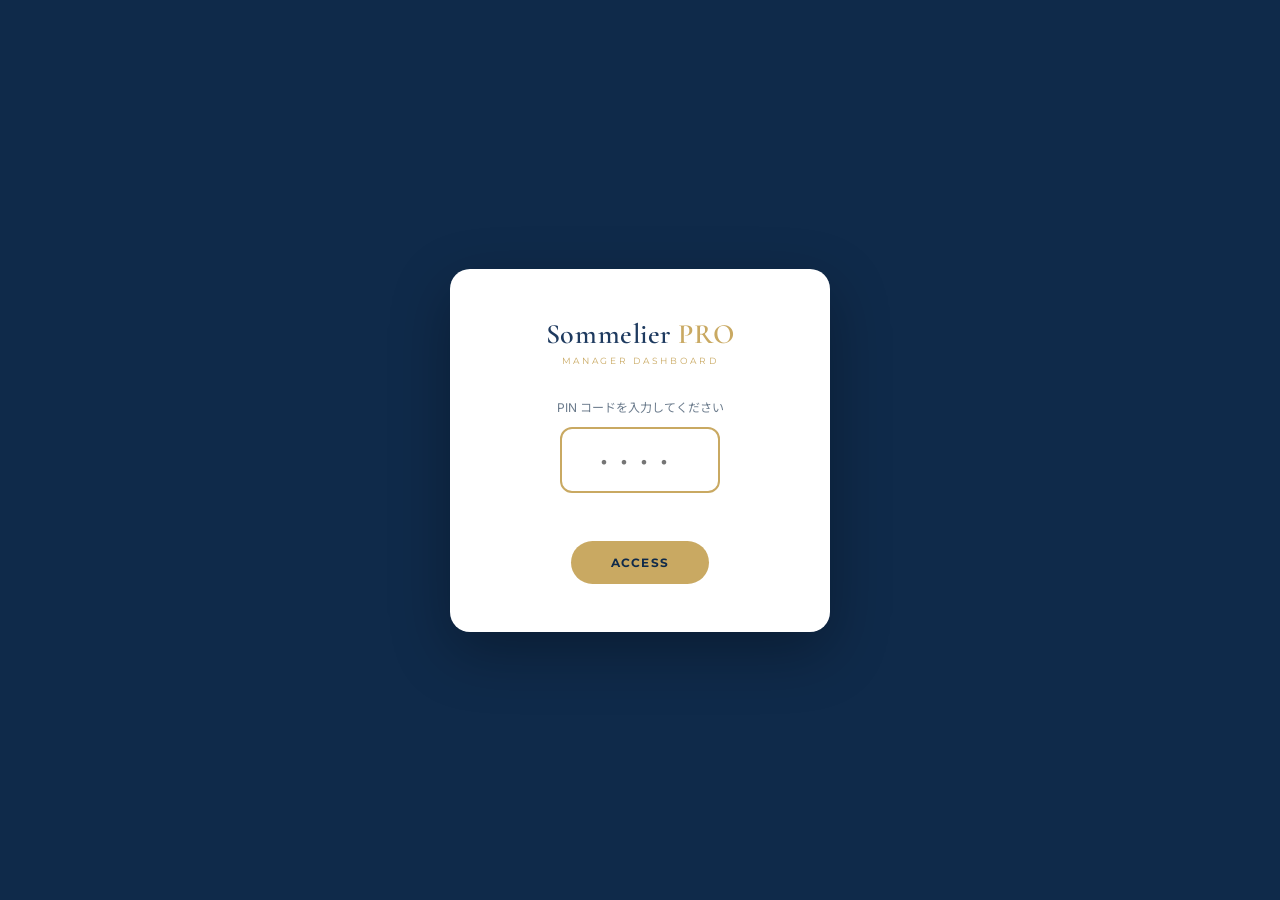
<file: app/manager/index.html>
<!DOCTYPE html>
<html lang="ja">

<head>
    <meta charset="UTF-8">
    <meta name="viewport" content="width=device-width, initial-scale=1.0">
    <title>Sommelier PRO — Manager Dashboard</title>
    <meta name="description" content="DSM Manager Dashboard — Team Analytics, User Registration, Learning Management">
    <link
        href="https://fonts.googleapis.com/css2?family=Cormorant+Garamond:wght@400;500;600;700&family=Montserrat:wght@300;400;500;600;700;800&family=Inter:wght@400;500;600;700&family=Noto+Sans+JP:wght@300;400;500;700&display=swap"
        rel="stylesheet">
    <style>
        :root {
            --white: #FFFFFF;
            --off-white: #FAFAFA;
            --light-gray: #F5F5F5;
            --navy: #1E3A5F;
            --navy-dark: #0F2A4A;
            --gold: #C9A962;
            --gold-light: rgba(201, 169, 98, 0.15);
            --gold-glow: rgba(201, 169, 98, 0.3);
            --text-dark: #1E3A5F;
            --text-gray: #6B7B8C;
            --border: rgba(30, 58, 95, 0.1);
            --success: #22C55E;
            --warning: #F59E0B;
            --danger: #EF4444;
            --wine: #722F37;
        }

        * { margin: 0; padding: 0; box-sizing: border-box; }

        body {
            font-family: 'Inter', 'Noto Sans JP', sans-serif;
            background-color: var(--off-white);
            color: var(--text-dark);
            min-height: 100vh;
        }

        /* ===== PIN AUTH OVERLAY ===== */
        .pin-overlay {
            position: fixed; inset: 0; z-index: 9999;
            background: var(--navy-dark);
            display: flex; align-items: center; justify-content: center;
            transition: opacity 0.4s ease;
        }
        .pin-overlay.dismissed { opacity: 0; pointer-events: none; }
        .pin-card {
            background: var(--white);
            border-radius: 20px;
            padding: 48px 40px;
            width: 380px;
            max-width: 90vw;
            text-align: center;
            box-shadow: 0 20px 60px rgba(0,0,0,0.3);
        }
        .pin-brand {
            font-family: 'Cormorant Garamond', serif;
            font-size: 28px;
            font-weight: 600;
            color: var(--navy);
            letter-spacing: 0.02em;
            margin-bottom: 4px;
        }
        .pin-brand .accent { color: var(--gold); }
        .pin-sub {
            font-family: 'Montserrat', sans-serif;
            font-size: 9px;
            letter-spacing: 0.3em;
            color: var(--gold);
            text-transform: uppercase;
            margin-bottom: 32px;
        }
        .pin-label {
            font-size: 12px;
            color: var(--text-gray);
            margin-bottom: 12px;
        }
        .pin-input {
            width: 160px;
            text-align: center;
            font-family: 'Montserrat', sans-serif;
            font-size: 28px;
            font-weight: 600;
            letter-spacing: 12px;
            padding: 14px;
            border: 2px solid var(--border);
            border-radius: 12px;
            color: var(--navy);
            outline: none;
            transition: border-color 0.2s;
        }
        .pin-input:focus { border-color: var(--gold); }
        .pin-error {
            font-size: 11px;
            color: var(--danger);
            margin-top: 12px;
            min-height: 16px;
        }
        .pin-submit {
            margin-top: 20px;
            padding: 14px 40px;
            background: var(--gold);
            color: var(--navy-dark);
            border: none;
            border-radius: 30px;
            font-family: 'Montserrat', sans-serif;
            font-size: 12px;
            font-weight: 700;
            letter-spacing: 0.1em;
            cursor: pointer;
            transition: all 0.2s;
        }
        .pin-submit:hover { background: #B8982E; transform: translateY(-1px); }

        /* ===== HEADER ===== */
        header {
            padding: 25px 40px;
            border-bottom: 1px solid var(--border);
            display: flex;
            justify-content: space-between;
            align-items: center;
            background: var(--white);
            box-shadow: 0 2px 10px rgba(0,0,0,0.03);
        }
        .header-left h1 {
            font-family: 'Cormorant Garamond', serif;
            font-size: 24px;
            font-weight: 600;
            letter-spacing: 0.02em;
            color: var(--navy);
        }
        .header-left h1 .accent { color: var(--gold); }
        .header-left .sub {
            font-family: 'Montserrat', sans-serif;
            font-size: 9px;
            color: var(--gold);
            letter-spacing: 0.3em;
            margin-top: 4px;
            font-weight: 500;
            text-transform: uppercase;
        }
        .header-actions { display: flex; gap: 10px; align-items: center; }
        .header-btn {
            display: inline-flex; align-items: center; gap: 6px;
            padding: 10px 20px;
            border-radius: 25px;
            border: 1px solid var(--border);
            background: var(--white);
            color: var(--text-gray);
            font-family: 'Montserrat', sans-serif;
            font-size: 11px;
            font-weight: 500;
            cursor: pointer;
            transition: all 0.2s;
        }
        .header-btn:hover { border-color: var(--gold); color: var(--gold); }
        .header-btn.primary {
            background: var(--gold);
            border-color: var(--gold);
            color: var(--navy-dark);
            font-weight: 700;
        }
        .header-btn.primary:hover { background: #B8982E; }

        /* ===== MAIN ===== */
        main { padding: 30px 40px; }
        main.hidden { display: none; }

        /* ===== SECTION TITLE ===== */
        .section-title {
            font-family: 'Montserrat', sans-serif;
            font-size: 11px;
            font-weight: 600;
            letter-spacing: 0.15em;
            color: var(--gold);
            margin-bottom: 18px;
            text-transform: uppercase;
            display: flex; align-items: center; gap: 8px;
        }
        .section-title svg { opacity: 0.8; }

        /* ===== STATS GRID ===== */
        .stats-grid {
            display: grid;
            grid-template-columns: repeat(4, 1fr);
            gap: 20px;
            margin-bottom: 35px;
        }
        .stat-card {
            background: var(--white);
            border: 1px solid var(--border);
            border-radius: 14px;
            padding: 22px;
            box-shadow: 0 2px 10px rgba(0,0,0,0.03);
            position: relative;
            overflow: hidden;
        }
        .stat-card::before {
            content: '';
            position: absolute;
            top: 0; left: 0; right: 0;
            height: 3px;
            background: linear-gradient(90deg, var(--gold), var(--gold-light));
        }
        .stat-card.accent { border-color: var(--gold); }
        .stat-label {
            font-size: 10px;
            color: var(--text-gray);
            letter-spacing: 0.15em;
            text-transform: uppercase;
            margin-bottom: 8px;
            display: flex; align-items: center; gap: 6px;
        }
        .stat-value {
            font-family: 'Montserrat', sans-serif;
            font-size: 36px;
            font-weight: 500;
            color: var(--navy);
        }
        .stat-value .unit {
            font-size: 16px;
            font-weight: 400;
            color: var(--text-gray);
            margin-left: 2px;
        }
        .stat-value.gold { color: var(--gold); }
        .stat-value.success { color: var(--success); }

        /* ===== TABLE ===== */
        .table-container {
            background: var(--white);
            border: 1px solid var(--border);
            border-radius: 14px;
            overflow: hidden;
            box-shadow: 0 2px 10px rgba(0,0,0,0.03);
            margin-bottom: 35px;
        }
        table { width: 100%; border-collapse: collapse; }
        th, td {
            padding: 14px 18px;
            text-align: left;
            border-bottom: 1px solid var(--border);
        }
        th {
            font-size: 10px;
            color: var(--text-gray);
            letter-spacing: 0.1em;
            text-transform: uppercase;
            font-weight: 500;
            background: var(--light-gray);
        }
        td { font-size: 13px; color: var(--text-dark); }
        tr:last-child td { border-bottom: none; }
        tr:hover td { background: rgba(201, 169, 98, 0.03); }

        /* ===== AVATAR ===== */
        .avatar {
            width: 36px; height: 36px;
            border-radius: 50%;
            display: inline-flex; align-items: center; justify-content: center;
            font-family: 'Montserrat', sans-serif;
            font-weight: 700; font-size: 14px;
            color: var(--white);
            background: linear-gradient(135deg, var(--navy) 0%, #2A5080 100%);
            flex-shrink: 0;
            overflow: hidden;
            cursor: pointer;
            position: relative;
            transition: box-shadow 0.2s;
        }
        .avatar:hover {
            box-shadow: 0 0 0 2px var(--gold);
        }
        .avatar img {
            width: 100%; height: 100%;
            object-fit: cover;
        }
        .avatar .avatar-edit-hint {
            position: absolute;
            inset: 0;
            background: rgba(0,0,0,0.5);
            display: flex; align-items: center; justify-content: center;
            opacity: 0;
            transition: opacity 0.2s;
            border-radius: 50%;
        }
        .avatar:hover .avatar-edit-hint {
            opacity: 1;
        }
        .user-cell {
            display: flex; align-items: center; gap: 12px;
        }
        .user-name { font-weight: 600; }
        .user-status {
            font-size: 10px;
            color: var(--text-gray);
        }

        /* ===== STATUS BADGE ===== */
        .badge {
            display: inline-block;
            padding: 4px 12px;
            border-radius: 20px;
            font-size: 10px;
            font-weight: 500;
        }
        .badge.ok { background: rgba(34, 197, 94, 0.12); color: var(--success); }
        .badge.warn { background: rgba(245, 158, 11, 0.12); color: var(--warning); }
        .badge.ng { background: rgba(239, 68, 68, 0.12); color: var(--danger); }
        .badge.neutral { background: var(--light-gray); color: var(--text-gray); }

        /* ===== PODIUM (Premium Wine Edition) ===== */
        .podium-container {
            display: flex;
            justify-content: center;
            align-items: flex-end;
            gap: 32px;
            padding: 56px 28px 0;
            background: linear-gradient(180deg, #4d0a1b 0%, #2e040f 40%, #120005 100%);
            border: none;
            border-radius: 20px;
            min-height: 400px;
            position: relative;
            overflow: hidden;
            margin-bottom: 35px;
            box-shadow: 0 8px 32px rgba(0,0,0,0.15);
        }
        /* Radial spotlight behind 1st place */
        .podium-container::before {
            content: '';
            position: absolute;
            top: -40px; left: 50%; transform: translateX(-50%);
            width: 400px; height: 400px;
            background: radial-gradient(circle, rgba(201,169,98,0.12) 0%, transparent 70%);
            pointer-events: none;
        }
        /* Subtle top accent line */
        .podium-container::after {
            content: '';
            position: absolute;
            top: 0; left: 0; right: 0;
            height: 2px;
            background: linear-gradient(90deg, transparent 5%, #C0C0C0 25%, #FFD700 50%, #CD7F32 75%, transparent 95%);
        }
        .podium-place {
            display: flex;
            flex-direction: column;
            align-items: center;
            animation: podiumReveal 0.7s cubic-bezier(0.34, 1.56, 0.64, 1) both;
            transition: transform 0.25s ease;
        }
        .podium-place:hover { transform: translateY(-6px); }
        @keyframes podiumReveal {
            from { opacity: 0; transform: translateY(40px) scale(0.85); }
            to { opacity: 1; transform: translateY(0) scale(1); }
        }

        /* Avatar with glowing ring */
        .podium-avatar-wrap {
            position: relative;
            margin-bottom: 14px;
        }
        .podium-avatar-ring {
            position: absolute;
            inset: -4px;
            border-radius: 50%;
            padding: 4px;
            -webkit-mask: linear-gradient(#fff 0 0) content-box, linear-gradient(#fff 0 0);
            mask: linear-gradient(#fff 0 0) content-box, linear-gradient(#fff 0 0);
            -webkit-mask-composite: xor;
            mask-composite: exclude;
        }
        .podium-avatar {
            width: 72px; height: 72px;
            border-radius: 50%;
            display: flex; align-items: center; justify-content: center;
            font-size: 28px; font-weight: 700; color: var(--white);
            font-family: 'Cormorant Garamond', serif;
            overflow: hidden;
            position: relative;
        }
        .podium-avatar img { width: 100%; height: 100%; object-fit: cover; }

        /* Crown */
        .podium-crown {
            position: absolute;
            top: -20px; left: 50%; transform: translateX(-50%);
            animation: crownFloat 3s ease-in-out infinite;
        }
        @keyframes crownFloat {
            0%, 100% { transform: translateX(-50%) translateY(0); filter: drop-shadow(0 2px 6px rgba(255,215,0,0.5)); }
            50% { transform: translateX(-50%) translateY(-4px); filter: drop-shadow(0 6px 12px rgba(255,215,0,0.6)); }
        }

        .podium-name {
            font-family: 'Montserrat', sans-serif;
            font-size: 13px; font-weight: 700;
            color: rgba(255,255,255,0.9);
            text-align: center;
            max-width: 120px;
            white-space: nowrap; overflow: hidden; text-overflow: ellipsis;
            margin-bottom: 4px;
            letter-spacing: 0.02em;
        }
        .podium-tokens {
            font-family: 'Cormorant Garamond', serif;
            font-size: 32px; font-weight: 700;
            margin-bottom: 2px;
            letter-spacing: -0.5px;
            position: relative;
        }
        /* Shimmer sweep on token number */
        .podium-tokens::after {
            content: '';
            position: absolute;
            inset: 0;
            background: linear-gradient(105deg, transparent 40%, rgba(255,255,255,0.25) 50%, transparent 60%);
            background-size: 200% 100%;
            animation: shimmerSweep 3s ease-in-out infinite;
            pointer-events: none;
        }
        @keyframes shimmerSweep {
            0% { background-position: 200% 0; }
            100% { background-position: -200% 0; }
        }
        .podium-token-label {
            font-family: 'Montserrat', sans-serif;
            font-size: 8px; color: rgba(255,255,255,0.4);
            letter-spacing: 0.2em; text-transform: uppercase;
            margin-bottom: 16px;
        }
        .podium-accuracy {
            font-family: 'Montserrat', sans-serif;
            font-size: 10px;
            padding: 3px 10px;
            border-radius: 12px;
            margin-bottom: 14px;
            font-weight: 600;
        }

        /* Glassmorphism Pedestals */
        .podium-pedestal {
            display: flex; flex-direction: column;
            align-items: center; justify-content: flex-start;
            letter-spacing: 0.1em; color: var(--white);
            border-radius: 12px 12px 0 0;
            padding: 20px 32px 16px;
            min-width: 120px;
            position: relative;
            backdrop-filter: blur(8px);
            -webkit-backdrop-filter: blur(8px);
        }
        .podium-pedestal::before {
            content: '';
            position: absolute;
            inset: 0;
            border-radius: 12px 12px 0 0;
            opacity: 0.12;
            background: linear-gradient(180deg, rgba(255,255,255,0.3) 0%, transparent 100%);
            pointer-events: none;
        }
        .podium-rank-num {
            font-family: 'Cormorant Garamond', serif;
            font-size: 36px; font-weight: 700; opacity: 0.85;
        }
        .podium-rank-label {
            font-family: 'Montserrat', sans-serif;
            font-size: 8px; text-transform: uppercase;
            letter-spacing: 3px; opacity: 0.5; margin-top: 2px;
        }

        /* 1st Place — Gold */
        .podium-place.first { order: 2; }
        .podium-place.first .podium-avatar-ring {
            background: conic-gradient(#FFD700, #FFA500, #FFD700, #DAA520, #FFD700);
            animation: ringRotate 6s linear infinite;
        }
        @keyframes ringRotate {
            to { transform: rotate(360deg); }
        }
        .podium-place.first .podium-avatar {
            background: linear-gradient(145deg, #FFD700 0%, #E6A800 50%, #CC8400 100%);
            box-shadow: 0 0 30px rgba(255, 215, 0, 0.35), inset 0 1px 0 rgba(255,255,255,0.3);
        }
        .podium-place.first .podium-tokens { color: #FFD700; }
        .podium-place.first .podium-accuracy { background: rgba(255,215,0,0.15); color: #FFD700; }
        .podium-place.first .podium-pedestal {
            background: linear-gradient(180deg, rgba(201,169,78,0.25) 0%, rgba(140,115,53,0.15) 100%);
            border: 1px solid rgba(201,169,78,0.3);
            border-bottom: none;
            height: 140px;
            box-shadow: 0 -8px 32px rgba(201, 169, 78, 0.12);
        }

        /* 2nd Place — Silver */
        .podium-place.second { order: 1; }
        .podium-place.second .podium-avatar-ring {
            background: conic-gradient(#E0E0E0, #A8A8A8, #E0E0E0, #C0C0C0, #E0E0E0);
            animation: ringRotate 8s linear infinite;
        }
        .podium-place.second .podium-avatar {
            background: linear-gradient(145deg, #D8D8D8 0%, #B0B0B0 50%, #888 100%);
            box-shadow: 0 0 20px rgba(192, 192, 192, 0.3), inset 0 1px 0 rgba(255,255,255,0.4);
        }
        .podium-place.second .podium-tokens { color: #D0D0D0; }
        .podium-place.second .podium-accuracy { background: rgba(192,192,192,0.15); color: #C0C0C0; }
        .podium-place.second .podium-pedestal {
            background: linear-gradient(180deg, rgba(168,168,168,0.2) 0%, rgba(100,100,100,0.1) 100%);
            border: 1px solid rgba(168,168,168,0.15);
            border-bottom: none;
            height: 100px;
        }

        /* 3rd Place — Bronze */
        .podium-place.third { order: 3; }
        .podium-place.third .podium-avatar-ring {
            background: conic-gradient(#CD7F32, #A0522D, #CD7F32, #B87333, #CD7F32);
            animation: ringRotate 8s linear infinite;
        }
        .podium-place.third .podium-avatar {
            background: linear-gradient(145deg, #CD7F32 0%, #A0522D 50%, #8B4513 100%);
            box-shadow: 0 0 20px rgba(205, 127, 50, 0.3), inset 0 1px 0 rgba(255,255,255,0.2);
        }
        .podium-place.third .podium-tokens { color: #CD7F32; }
        .podium-place.third .podium-accuracy { background: rgba(205,127,50,0.15); color: #CD7F32; }
        .podium-place.third .podium-pedestal {
            background: linear-gradient(180deg, rgba(190,130,70,0.2) 0%, rgba(120,70,30,0.1) 100%);
            border: 1px solid rgba(190,130,70,0.15);
            border-bottom: none;
            height: 70px;
        }

        .podium-empty {
            text-align: center; padding: 60px;
            color: rgba(255,255,255,0.5); font-size: 14px; width: 100%;
        }

        /* ===== REGISTER CARD ===== */
        .register-card {
            background: var(--white);
            border: 1px solid var(--border);
            border-radius: 14px;
            padding: 28px;
            box-shadow: 0 2px 10px rgba(0,0,0,0.03);
            margin-bottom: 35px;
        }
        .register-form { display: flex; gap: 12px; align-items: flex-end; flex-wrap: wrap; }
        .form-group { display: flex; flex-direction: column; gap: 4px; }
        .form-group label {
            font-size: 10px; color: var(--text-gray);
            letter-spacing: 0.1em; text-transform: uppercase; font-weight: 500;
        }
        .form-input {
            padding: 10px 16px;
            border: 1px solid var(--border);
            border-radius: 8px;
            font-family: 'Inter', sans-serif;
            font-size: 13px;
            color: var(--navy);
            outline: none;
            transition: border-color 0.2s;
        }
        .form-input:focus { border-color: var(--gold); }
        .form-input::placeholder { color: #bbb; }
        .register-btn {
            padding: 10px 24px;
            background: var(--gold);
            color: var(--navy-dark);
            border: none;
            border-radius: 8px;
            font-family: 'Montserrat', sans-serif;
            font-size: 12px;
            font-weight: 700;
            cursor: pointer;
            transition: all 0.2s;
            display: flex; align-items: center; gap: 6px;
        }
        .register-btn:hover { background: #B8982E; }
        .register-btn:disabled { opacity: 0.5; cursor: not-allowed; }

        /* ===== PHOTO UPLOAD ===== */
        .photo-upload-area {
            width: 64px; height: 64px;
            border-radius: 50%;
            border: 2px dashed var(--border);
            display: flex; align-items: center; justify-content: center;
            cursor: pointer;
            transition: all 0.2s;
            overflow: hidden;
            flex-shrink: 0;
            background: var(--light-gray);
        }
        .photo-upload-area:hover { border-color: var(--gold); }
        .photo-upload-area img { width: 100%; height: 100%; object-fit: cover; }

        /* ===== SEARCH ===== */
        .search-row {
            display: flex; align-items: center; gap: 12px;
            margin-bottom: 18px;
        }
        .search-input {
            flex: 1; max-width: 300px;
            padding: 10px 16px;
            border: 1px solid var(--border);
            border-radius: 25px;
            font-family: 'Inter', sans-serif;
            font-size: 12px;
            outline: none;
            transition: border-color 0.2s;
        }
        .search-input:focus { border-color: var(--gold); }

        /* ===== TOAST ===== */
        .toast-container {
            position: fixed; top: 20px; right: 20px;
            z-index: 10000;
            display: flex; flex-direction: column; gap: 8px;
        }
        .toast {
            padding: 12px 20px;
            border-radius: 10px;
            font-size: 13px; font-weight: 500;
            color: var(--white);
            box-shadow: 0 4px 16px rgba(0,0,0,0.15);
            transform: translateX(120%);
            transition: transform 0.3s cubic-bezier(0.34, 1.56, 0.64, 1);
            display: flex; align-items: center; gap: 8px;
        }
        .toast.show { transform: translateX(0); }
        .toast.success { background: var(--success); }
        .toast.error { background: var(--danger); }
        .toast.info { background: var(--navy); }

        /* ===== FOOTER ===== */
        footer {
            padding: 20px; text-align: center;
            border-top: 1px solid var(--border);
            background: var(--white);
            font-family: 'Montserrat', sans-serif;
            font-size: 9px; letter-spacing: 0.3em; color: var(--text-gray);
        }

        /* ===== LOADING ===== */
        .spinner {
            width: 28px; height: 28px;
            border: 3px solid var(--border);
            border-top-color: var(--gold);
            border-radius: 50%;
            animation: spin 0.8s linear infinite;
            margin: 0 auto 12px;
        }
        @keyframes spin { to { transform: rotate(360deg); } }
        .loading-state {
            text-align: center; padding: 60px 20px;
            color: var(--text-gray); font-size: 13px;
        }

        /* ===== RESPONSIVE ===== */
        @media (max-width: 768px) {
            header { flex-direction: column; gap: 15px; padding: 20px; }
            .header-actions { flex-wrap: wrap; justify-content: center; }
            .stats-grid { grid-template-columns: repeat(2, 1fr); }
            main { padding: 20px; }
            .stat-value { font-size: 28px; }
            .register-form { flex-direction: column; align-items: stretch; }
            .podium-container { padding: 32px 10px 0; gap: 14px; min-height: 280px; }
            .podium-avatar { width: 48px; height: 48px; font-size: 18px; }
            .podium-name { font-size: 10px; max-width: 80px; }
            .podium-tokens { font-size: 22px; }
            .podium-pedestal { min-width: 80px; padding: 12px 16px 10px; }
            .podium-place.first .podium-pedestal { height: 90px; }
            .podium-place.second .podium-pedestal { height: 65px; }
            .podium-place.third .podium-pedestal { height: 48px; }
            .podium-rank-num { font-size: 24px; }
            .table-container { overflow-x: auto; -webkit-overflow-scrolling: touch; }
            table { min-width: 550px; }
            th, td { padding: 10px 12px; font-size: 11px; }
        }
    </style>
</head>

<body>

    <!-- PIN AUTH -->
    <div class="pin-overlay" id="pinOverlay">
        <div class="pin-card">
            <div class="pin-brand">Sommelier <span class="accent">PRO</span></div>
            <div class="pin-sub">Manager Dashboard</div>
            <div class="pin-label">PIN コードを入力してください</div>
            <div>
                <input type="password" class="pin-input" id="pinInput" maxlength="4" inputmode="numeric" pattern="[0-9]*" placeholder="····" autocomplete="off">
            </div>
            <div class="pin-error" id="pinError"></div>
            <button class="pin-submit" id="pinSubmit">ACCESS</button>
        </div>
    </div>

    <!-- TOAST -->
    <div class="toast-container" id="toastContainer"></div>

    <!-- HEADER -->
    <header>
        <div class="header-left">
            <h1>Sommelier <span class="accent">PRO</span></h1>
            <div class="sub">Manager Dashboard</div>
        </div>
        <div class="header-actions">
            <button class="header-btn" onclick="refreshAll()" id="refreshBtn">
                <svg xmlns="http://www.w3.org/2000/svg" width="14" height="14" fill="none" stroke="currentColor" stroke-width="2" stroke-linecap="round" stroke-linejoin="round" viewBox="0 0 24 24"><path d="M3 12a9 9 0 0 1 9-9 9.75 9.75 0 0 1 6.74 2.74L21 8"/><path d="M21 3v5h-5"/><path d="M21 12a9 9 0 0 1-9 9 9.75 9.75 0 0 1-6.74-2.74L3 16"/><path d="M8 16H3v5"/></svg>
                REFRESH
            </button>
            <a href="../index.html" class="header-btn">
                <svg xmlns="http://www.w3.org/2000/svg" width="14" height="14" fill="none" stroke="currentColor" stroke-width="2" stroke-linecap="round" stroke-linejoin="round" viewBox="0 0 24 24"><path d="m3 9 9-7 9 7v11a2 2 0 0 1-2 2H5a2 2 0 0 1-2-2z"/><polyline points="9 22 9 12 15 12 15 22"/></svg>
                LEARNER APP
            </a>
        </div>
    </header>

    <!-- MAIN CONTENT -->
    <main id="mainContent" class="hidden">

        <!-- KPI GRID -->
        <div class="section-title">
            <svg xmlns="http://www.w3.org/2000/svg" width="14" height="14" fill="none" stroke="currentColor" stroke-width="2" stroke-linecap="round" stroke-linejoin="round" viewBox="0 0 24 24"><rect x="3" y="3" width="7" height="7"/><rect x="14" y="3" width="7" height="7"/><rect x="14" y="14" width="7" height="7"/><rect x="3" y="14" width="7" height="7"/></svg>
            TEAM KPI
        </div>
        <div class="stats-grid" id="statsGrid">
            <div class="stat-card accent">
                <div class="stat-label">
                    <svg xmlns="http://www.w3.org/2000/svg" width="12" height="12" fill="none" stroke="var(--gold)" stroke-width="2" viewBox="0 0 24 24"><circle cx="12" cy="12" r="10"/><path d="M16 8h-6a2 2 0 1 0 0 4h4a2 2 0 1 1 0 4H8"/><path d="M12 18V6"/></svg>
                    TEAM TOKENS
                </div>
                <div class="stat-value gold" id="kpiTokens">--</div>
            </div>
            <div class="stat-card">
                <div class="stat-label">
                    <svg xmlns="http://www.w3.org/2000/svg" width="12" height="12" fill="none" stroke="currentColor" stroke-width="2" viewBox="0 0 24 24"><path d="M16 21v-2a4 4 0 0 0-4-4H6a4 4 0 0 0-4 4v2"/><circle cx="9" cy="7" r="4"/><path d="M22 21v-2a4 4 0 0 0-3-3.87"/><path d="M16 3.13a4 4 0 0 1 0 7.75"/></svg>
                    ACTIVE LEARNERS
                </div>
                <div class="stat-value" id="kpiActive">--</div>
            </div>
            <div class="stat-card">
                <div class="stat-label">
                    <svg xmlns="http://www.w3.org/2000/svg" width="12" height="12" fill="none" stroke="currentColor" stroke-width="2" viewBox="0 0 24 24"><path d="M22 11.08V12a10 10 0 1 1-5.93-9.14"/><path d="m9 11 3 3L22 4"/></svg>
                    TEAM ACCURACY
                </div>
                <div class="stat-value success" id="kpiAccuracy">--</div>
            </div>
            <div class="stat-card">
                <div class="stat-label">
                    <svg xmlns="http://www.w3.org/2000/svg" width="12" height="12" fill="none" stroke="currentColor" stroke-width="2" viewBox="0 0 24 24"><path d="M12 20h9"/><path d="M16.5 3.5a2.12 2.12 0 0 1 3 3L7 19l-4 1 1-4Z"/></svg>
                    TOTAL QUESTIONS
                </div>
                <div class="stat-value" id="kpiQuestions">--</div>
            </div>
        </div>

        <!-- TOKEN RANKING PODIUM -->
        <div class="section-title">
            <svg xmlns="http://www.w3.org/2000/svg" width="14" height="14" fill="none" stroke="currentColor" stroke-width="2" stroke-linecap="round" stroke-linejoin="round" viewBox="0 0 24 24"><path d="M6 9H4.5a2.5 2.5 0 0 1 0-5H6"/><path d="M18 9h1.5a2.5 2.5 0 0 0 0-5H18"/><path d="M4 22h16"/><path d="M10 14.66V17c0 .55-.47.98-.97 1.21C7.85 18.75 7 20.24 7 22"/><path d="M14 14.66V17c0 .55.47.98.97 1.21C16.15 18.75 17 20.24 17 22"/><path d="M18 2H6v7a6 6 0 0 0 12 0V2Z"/></svg>
            TOKEN RANKING
        </div>
        <div class="podium-container" id="podiumContainer">
            <div class="loading-state"><div class="spinner"></div><p>データを読み込み中...</p></div>
        </div>

        <!-- USER REGISTRATION -->
        <div class="section-title">
            <svg xmlns="http://www.w3.org/2000/svg" width="14" height="14" fill="none" stroke="currentColor" stroke-width="2" stroke-linecap="round" stroke-linejoin="round" viewBox="0 0 24 24"><path d="M16 21v-2a4 4 0 0 0-4-4H6a4 4 0 0 0-4 4v2"/><circle cx="9" cy="7" r="4"/><line x1="19" x2="19" y1="8" y2="14"/><line x1="22" x2="16" y1="11" y2="11"/></svg>
            REGISTER NEW USER
        </div>
        <div class="register-card">
            <div class="register-form" id="registerForm">
                <div class="photo-upload-area" id="photoUploadArea" title="写真をアップロード">
                    <svg xmlns="http://www.w3.org/2000/svg" width="24" height="24" fill="none" stroke="#bbb" stroke-width="1.5" stroke-linecap="round" stroke-linejoin="round" viewBox="0 0 24 24"><path d="M23 19a2 2 0 0 1-2 2H3a2 2 0 0 1-2-2V8a2 2 0 0 1 2-2h4l2-3h6l2 3h4a2 2 0 0 1 2 2z"/><circle cx="12" cy="13" r="4"/></svg>
                    <input type="file" id="photoInput" accept="image/*" style="display:none">
                </div>
                <div class="form-group" style="flex:1; min-width: 200px;">
                    <label for="regName">Name (ROMAJI)</label>
                    <input type="text" class="form-input" id="regName" placeholder="例: Tanaka" autocomplete="off">
                </div>
                <button class="register-btn" id="regSubmitBtn" onclick="registerNewUser()">
                    <svg xmlns="http://www.w3.org/2000/svg" width="14" height="14" fill="none" stroke="currentColor" stroke-width="2" stroke-linecap="round" stroke-linejoin="round" viewBox="0 0 24 24"><path d="M16 21v-2a4 4 0 0 0-4-4H6a4 4 0 0 0-4 4v2"/><circle cx="9" cy="7" r="4"/><line x1="19" x2="19" y1="8" y2="14"/><line x1="22" x2="16" y1="11" y2="11"/></svg>
                    REGISTER
                </button>
            </div>
        </div>

        <!-- MEMBER ROSTER -->
        <div class="section-title">
            <svg xmlns="http://www.w3.org/2000/svg" width="14" height="14" fill="none" stroke="currentColor" stroke-width="2" stroke-linecap="round" stroke-linejoin="round" viewBox="0 0 24 24"><path d="M17 21v-2a4 4 0 0 0-4-4H5a4 4 0 0 0-4 4v2"/><circle cx="9" cy="7" r="4"/><path d="M23 21v-2a4 4 0 0 0-3-3.87"/><path d="M16 3.13a4 4 0 0 1 0 7.75"/></svg>
            ALL MEMBERS
        </div>
        <div class="search-row">
            <input type="text" class="search-input" id="rosterSearch" placeholder="名前で検索..." autocomplete="off">
        </div>
        <div class="table-container">
            <table>
                <thead>
                    <tr>
                        <th>Member</th>
                        <th>Accuracy</th>
                        <th>Wallet / Total</th>
                        <th>Sessions</th>
                        <th>Days</th>
                        <th>Streak</th>
                        <th>Last Active</th>
                    </tr>
                </thead>
                <tbody id="rosterBody">
                    <tr><td colspan="7"><div class="loading-state"><div class="spinner"></div><p>メンバーデータを読み込み中...</p></div></td></tr>
                </tbody>
            </table>
        </div>
    </main>

    <footer>
        <span>SOMMELIER PRO — MANAGER DASHBOARD</span>
        &nbsp;&nbsp;
        <span style="color: var(--gold);">v1.0</span>
    </footer>

    <script src="../medoc_ranks.js"></script>
    <script>
        // ========== CONFIG ==========
        const GAS_URL = "https://script.google.com/macros/s/AKfycbz7SNH0irHiarYDDzpJF1Jgr8UM8qX6Z4v-r_aGlQPIXTnx2cZaqkYrfixay4g37K1i_A/exec";
        const MANAGER_PIN = '7777';

        let teamData = null;
        let photoDataUrl = null;

        // ========== TOAST ==========
        function showToast(message, type = 'info') {
            const container = document.getElementById('toastContainer');
            const toast = document.createElement('div');
            toast.className = `toast ${type}`;
            const icons = {
                success: '<svg xmlns="http://www.w3.org/2000/svg" width="16" height="16" fill="none" stroke="currentColor" stroke-width="2" viewBox="0 0 24 24"><path d="m9 12 2 2 4-4"/><circle cx="12" cy="12" r="10"/></svg>',
                error: '<svg xmlns="http://www.w3.org/2000/svg" width="16" height="16" fill="none" stroke="currentColor" stroke-width="2" viewBox="0 0 24 24"><circle cx="12" cy="12" r="10"/><path d="m15 9-6 6"/><path d="m9 9 6 6"/></svg>',
                info: '<svg xmlns="http://www.w3.org/2000/svg" width="16" height="16" fill="none" stroke="currentColor" stroke-width="2" viewBox="0 0 24 24"><circle cx="12" cy="12" r="10"/><path d="M12 16v-4"/><path d="M12 8h.01"/></svg>'
            };
            toast.innerHTML = `${icons[type] || icons.info} <span>${message}</span>`;
            container.appendChild(toast);
            requestAnimationFrame(() => toast.classList.add('show'));
            setTimeout(() => {
                toast.classList.remove('show');
                setTimeout(() => toast.remove(), 300);
            }, 3000);
        }

        // ========== PIN AUTH ==========
        function initPinAuth() {
            const overlay = document.getElementById('pinOverlay');
            const input = document.getElementById('pinInput');
            const submit = document.getElementById('pinSubmit');
            const error = document.getElementById('pinError');

            setTimeout(() => input.focus(), 200);

            const tryPin = () => {
                const pin = input.value;
                if (pin === MANAGER_PIN) {
                    overlay.classList.add('dismissed');
                    document.getElementById('mainContent').classList.remove('hidden');
                    setTimeout(() => overlay.style.display = 'none', 400);
                    loadAll();
                } else {
                    error.textContent = 'PIN が正しくありません';
                    input.value = '';
                    input.focus();
                    input.style.borderColor = 'var(--danger)';
                    setTimeout(() => input.style.borderColor = '', 1500);
                }
            };
            submit.addEventListener('click', tryPin);
            input.addEventListener('keydown', (e) => { if (e.key === 'Enter') tryPin(); });
        }

        // ========== PHOTO UPLOAD ==========
        function initPhotoUpload() {
            const area = document.getElementById('photoUploadArea');
            const input = document.getElementById('photoInput');
            area.addEventListener('click', () => input.click());
            input.addEventListener('change', (e) => {
                const file = e.target.files[0];
                if (!file) return;
                if (file.size > 500 * 1024) {
                    showToast('画像は500KB以下にしてください', 'error');
                    return;
                }
                const reader = new FileReader();
                reader.onload = (ev) => {
                    photoDataUrl = ev.target.result;
                    area.innerHTML = `<img src="${photoDataUrl}" alt="photo">`;
                };
                reader.readAsDataURL(file);
            });
        }

        // ========== REGISTER USER ==========
        async function registerNewUser() {
            const nameInput = document.getElementById('regName');
            const name = nameInput.value.trim();
            if (!name) {
                showToast('名前を入力してください', 'error');
                nameInput.focus();
                return;
            }

            const btn = document.getElementById('regSubmitBtn');
            btn.disabled = true;
            btn.textContent = '登録中...';

            try {
                const res = await fetch(GAS_URL, {
                    method: 'POST',
                    headers: { 'Content-Type': 'text/plain' },
                    body: JSON.stringify({ action: 'registerUser', name })
                });
                const data = await res.json();
                if (data.status === 'success') {
                    if (data.data.existing) {
                        showToast(`${name} は既に登録済みです`, 'info');
                    } else {
                        showToast(`${name} を登録しました`, 'success');
                    }
                    nameInput.value = '';
                    photoDataUrl = null;
                    document.getElementById('photoUploadArea').innerHTML = `<svg xmlns="http://www.w3.org/2000/svg" width="24" height="24" fill="none" stroke="#bbb" stroke-width="1.5" stroke-linecap="round" stroke-linejoin="round" viewBox="0 0 24 24"><path d="M23 19a2 2 0 0 1-2 2H3a2 2 0 0 1-2-2V8a2 2 0 0 1 2-2h4l2-3h6l2 3h4a2 2 0 0 1 2 2z"/><circle cx="12" cy="13" r="4"/></svg>`;
                    // Refresh data
                    await loadAll();
                } else {
                    showToast('登録に失敗しました: ' + (data.message || ''), 'error');
                }
            } catch (e) {
                console.error('[Register]', e);
                showToast('接続に失敗しました', 'error');
            } finally {
                btn.disabled = false;
                btn.innerHTML = `<svg xmlns="http://www.w3.org/2000/svg" width="14" height="14" fill="none" stroke="currentColor" stroke-width="2" stroke-linecap="round" stroke-linejoin="round" viewBox="0 0 24 24"><path d="M16 21v-2a4 4 0 0 0-4-4H6a4 4 0 0 0-4 4v2"/><circle cx="9" cy="7" r="4"/><line x1="19" x2="19" y1="8" y2="14"/><line x1="22" x2="16" y1="11" y2="11"/></svg> REGISTER`;
            }
        }

        // ========== FETCH DATA ==========
        async function loadAll() {
            try {
                const res = await fetch(`${GAS_URL}?action=getTeamAnalytics`);
                const json = await res.json();
                if (json.status === 'success') {
                    teamData = json.data;
                    renderKPI();
                    renderPodium();
                    renderRoster(teamData.members);
                    showToast('データを読み込みました', 'success');
                } else {
                    showToast('サーバーエラー: ' + (json.message || ''), 'error');
                }
            } catch (e) {
                console.error('[Load]', e);
                showToast('接続に失敗しました', 'error');
            }
        }

        function refreshAll() {
            const btn = document.getElementById('refreshBtn');
            btn.style.pointerEvents = 'none';
            btn.style.opacity = '0.5';
            loadAll().finally(() => {
                btn.style.pointerEvents = '';
                btn.style.opacity = '';
            });
        }

        // ========== RENDER KPI ==========
        function renderKPI() {
            const s = teamData.team_summary;
            document.getElementById('kpiTokens').textContent = s.team_tokens.toLocaleString();
            document.getElementById('kpiActive').innerHTML = `${s.active_members}<span class="unit">/ ${s.total_members}</span>`;
            document.getElementById('kpiAccuracy').textContent = `${s.team_accuracy}%`;
            document.getElementById('kpiQuestions').textContent = s.team_questions.toLocaleString();
        }

        // ========== RENDER PODIUM ==========
        function renderPodium() {
            const container = document.getElementById('podiumContainer');
            const members = teamData.members || [];
            const sorted = [...members].filter(m => m.total_tokens > 0).sort((a, b) => b.total_tokens - a.total_tokens);

            if (sorted.length === 0) {
                container.innerHTML = `<div class="podium-empty">
                    <svg xmlns="http://www.w3.org/2000/svg" width="40" height="40" fill="none" stroke="rgba(255,255,255,0.3)" stroke-width="1" viewBox="0 0 24 24" style="margin-bottom:12px"><path d="M6 9H4.5a2.5 2.5 0 0 1 0-5H6"/><path d="M18 9h1.5a2.5 2.5 0 0 0 0-5H18"/><path d="M4 22h16"/><path d="M10 14.66V17c0 .55-.47.98-.97 1.21C7.85 18.75 7 20.24 7 22"/><path d="M14 14.66V17c0 .55.47.98.97 1.21C16.15 18.75 17 20.24 17 22"/><path d="M18 2H6v7a6 6 0 0 0 12 0V2Z"/></svg>
                    <div style="font-weight:600;margin-bottom:4px;color:rgba(255,255,255,0.6)">まだデータがありません</div>
                    <div style="font-size:12px;opacity:0.4;color:rgba(255,255,255,0.4)">学習を開始するとランキングが表示されます</div>
                </div>`;
                return;
            }

            const crownSvg = '<svg xmlns="http://www.w3.org/2000/svg" width="24" height="24" fill="none" stroke="#FFD700" stroke-width="1.5" stroke-linecap="round" stroke-linejoin="round" viewBox="0 0 24 24"><path d="m2 4 3 12h14l3-12-6 7-4-7-4 7-6-7z" fill="rgba(255,215,0,0.3)"/><path d="m2 4 3 12h14l3-12-6 7-4-7-4 7-6-7z"/><path d="M5 20h14"/></svg>';
            const places = ['first', 'second', 'third'];
            const rankLabels = ['1ST', '2ND', '3RD'];

            let html = '';
            for (let i = 0; i < Math.min(3, sorted.length); i++) {
                const m = sorted[i];
                const initial = (m.name || '?').charAt(0).toUpperCase();
                const acc = m.accuracy || 0;
                const rank = typeof getMedocRank !== 'undefined' ? getMedocRank(m.session_count) : null;
                const rankName = rank ? rank.nameJa : `Lev.${m.session_count}`;

                const avatarContent = m.photo
                    ? `<img src="${m.photo}" alt="${m.name}">`
                    : initial;
                html += `
                    <div class="podium-place ${places[i]}" style="animation-delay:${i * 0.2}s">
                        <div class="podium-avatar-wrap">
                            ${i === 0 ? `<div class="podium-crown">${crownSvg}</div>` : ''}
                            <div class="podium-avatar-ring"></div>
                            <div class="podium-avatar">${avatarContent}</div>
                        </div>
                        <div class="podium-name">${m.name}</div>
                        <div style="font-size:10px; color:rgba(255,255,255,0.5); margin-bottom:4px;">${rankName}</div>
                        <div class="podium-tokens">${(m.total_tokens || 0).toLocaleString()}</div>
                        <div class="podium-token-label">トークン</div>
                        <div class="podium-accuracy">${acc}% accuracy</div>
                        <div class="podium-pedestal">
                            <div class="podium-rank-num">${i + 1}</div>
                            <div class="podium-rank-label">${rankLabels[i]}</div>
                        </div>
                    </div>`;
            }
            container.innerHTML = html;
        }

        // ========== RENDER ROSTER ==========
        function renderRoster(members) {
            const tbody = document.getElementById('rosterBody');
            const sorted = [...members].sort((a, b) => b.total_tokens - a.total_tokens);

            if (sorted.length === 0) {
                tbody.innerHTML = '<tr><td colspan="7"><div class="loading-state"><p>メンバーが登録されていません</p></div></td></tr>';
                return;
            }

            tbody.innerHTML = sorted.map(m => {
                const accColor = m.accuracy >= 80 ? 'ok' : m.accuracy >= 50 ? 'warn' : m.total_questions > 0 ? 'ng' : 'neutral';
                const lastActive = m.last_active ? formatRelative(m.last_active) : '—';
                const initial = (m.name || '?').charAt(0);
                const streakHtml = m.streak > 0
                    ? `<span class="badge ok">${m.streak} day${m.streak > 1 ? 's' : ''}</span>`
                    : '<span class="badge neutral">—</span>';

                const avatarContent = m.photo
                    ? `<img src="${m.photo}" alt="${m.name}">`
                    : initial;

                const editIcon = '<svg xmlns="http://www.w3.org/2000/svg" width="14" height="14" fill="none" stroke="#fff" stroke-width="2" viewBox="0 0 24 24"><path d="M23 19a2 2 0 0 1-2 2H3a2 2 0 0 1-2-2V8a2 2 0 0 1 2-2h4l2-3h6l2 3h4a2 2 0 0 1 2 2z"/><circle cx="12" cy="13" r="4"/></svg>';

                const rank = typeof getMedocRank !== 'undefined' ? getMedocRank(m.session_count) : null;
                const statusText = rank ? `<span style="color:var(--gold)">${rank.gradeJa}</span> ${rank.nameJa}` : (m.session_count > 0 ? 'Active' : 'Registered');

                return `<tr>
                    <td>
                        <div class="user-cell">
                            <div class="avatar" onclick="triggerMemberPhotoUpload('${m.name}')" title="クリックで写真を変更">
                                ${avatarContent}
                                <div class="avatar-edit-hint">${editIcon}</div>
                            </div>
                            <div>
                                <div class="user-name">${m.name}</div>
                                <div class="user-status">${statusText}</div>
                            </div>
                        </div>
                    </td>
                    <td><span class="badge ${accColor}">${m.accuracy}%</span></td>
                    <td style="font-weight:600; color:var(--gold)">
                        ${(m.wallet_balance || 0).toLocaleString()} <span style="font-size:0.8em;color:#aaa">/ ${(m.total_tokens || 0).toLocaleString()}</span>
                    </td>
                    <td>${m.session_count}</td>
                    <td>${m.distinct_days}</td>
                    <td>${streakHtml}</td>
                    <td style="font-size:11px; color:var(--text-gray)">${lastActive}</td>
                </tr>`;
            }).join('');
        }

        // ========== SEARCH ==========
        function initSearch() {
            document.getElementById('rosterSearch').addEventListener('input', (e) => {
                const q = e.target.value.toLowerCase().trim();
                if (!teamData) return;
                const filtered = q
                    ? teamData.members.filter(m => m.name.toLowerCase().includes(q))
                    : teamData.members;
                renderRoster(filtered);
            });
        }

        // ========== HELPERS ==========
        function formatRelative(dateStr) {
            if (!dateStr) return '';
            const now = new Date();
            const jstNow = new Date(now.toLocaleString('en-US', { timeZone: 'Asia/Tokyo' }));
            const target = new Date(dateStr + 'T00:00:00+09:00');
            const diffDays = Math.floor((jstNow - target) / (1000 * 60 * 60 * 24));
            if (diffDays === 0) return 'Today';
            if (diffDays === 1) return 'Yesterday';
            if (diffDays < 7) return `${diffDays}d ago`;
            return dateStr.slice(5);
        }

        // ========== MEMBER PHOTO UPLOAD ==========
        function triggerMemberPhotoUpload(userName) {
            const input = document.createElement('input');
            input.type = 'file';
            input.accept = 'image/*';
            input.onchange = async (e) => {
                const file = e.target.files[0];
                if (!file) return;
                if (file.size > 500 * 1024) {
                    showToast('画像は500KB以下にしてください', 'error');
                    return;
                }
                const reader = new FileReader();
                reader.onload = async (ev) => {
                    const base64 = ev.target.result;
                    showToast(`${userName} の写真をアップロード中...`, 'info');
                    try {
                        const res = await fetch(GAS_URL, {
                            method: 'POST',
                            headers: { 'Content-Type': 'text/plain' },
                            body: JSON.stringify({ action: 'updateUserMeta', user_name: userName, photo: base64 })
                        });
                        const json = await res.json();
                        if (json.status === 'success') {
                            showToast(`${userName} の写真を更新しました`, 'success');
                            await loadAll(); // Refresh to show the photo
                        } else {
                            showToast('保存に失敗しました', 'error');
                        }
                    } catch (err) {
                        console.error('[PhotoUpload]', err);
                        showToast('接続に失敗しました', 'error');
                    }
                };
                reader.readAsDataURL(file);
            };
            input.click();
        }

        // ========== BOOT ==========
        document.addEventListener('DOMContentLoaded', () => {
            initPinAuth();
            initPhotoUpload();
            initSearch();

            // Enter key on register form
            document.getElementById('regName').addEventListener('keydown', (e) => {
                if (e.key === 'Enter') registerNewUser();
            });
        });
    </script>
</body>

</html>
</file>
